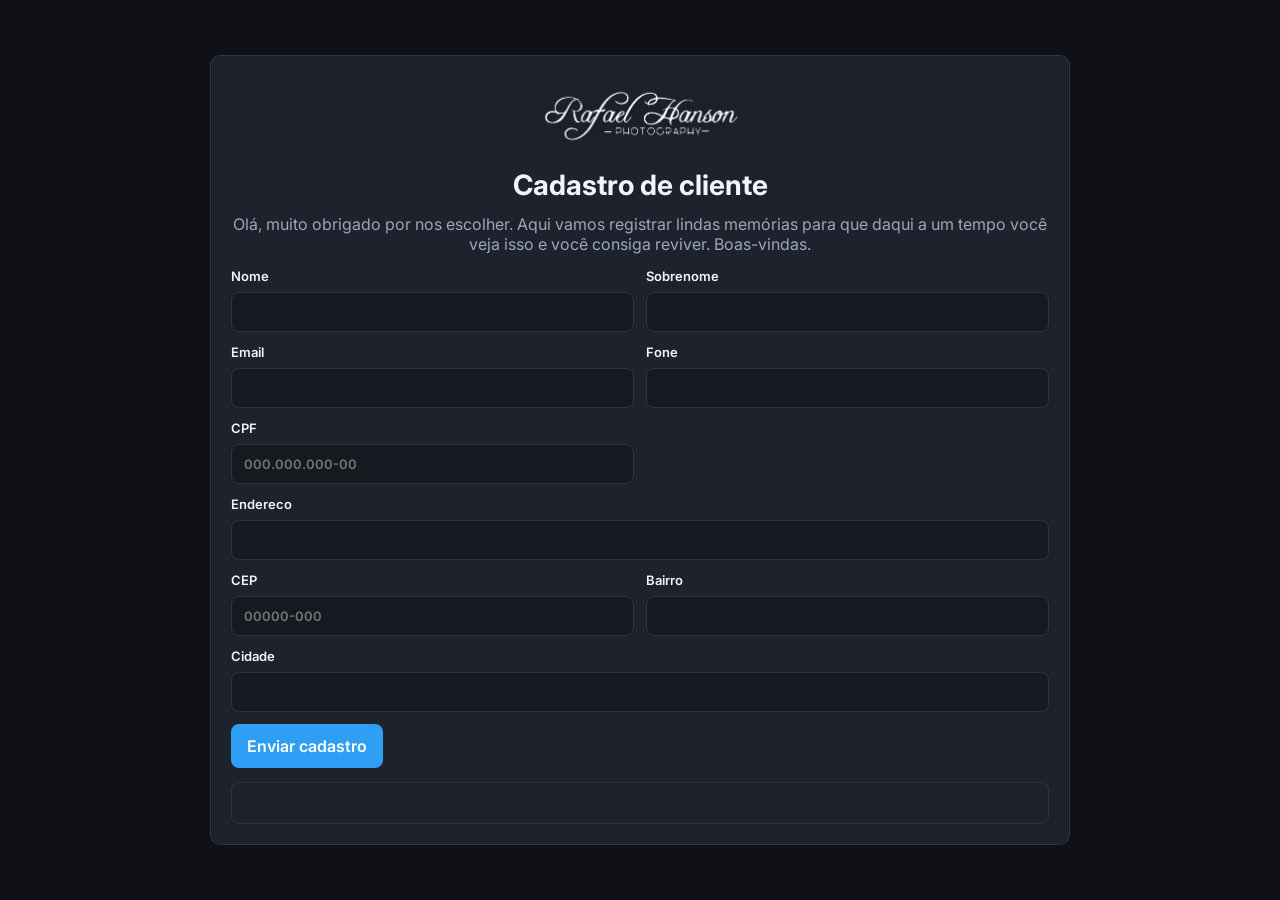
<file: cliente-intake.html>
<!DOCTYPE html>
<html lang="pt-BR">
<head>
  <meta charset="UTF-8">
  <meta name="viewport" content="width=device-width, initial-scale=1.0">
  <title>Cadastro de Cliente</title>
  <link rel="preconnect" href="https://fonts.googleapis.com">
  <link rel="preconnect" href="https://fonts.gstatic.com" crossorigin>
  <link href="https://fonts.googleapis.com/css2?family=Inter:wght@400;500;600;700&display=swap" rel="stylesheet">
  <style>
    :root {
      --bg: #0f1116;
      --panel: #1d222d;
      --line: #2f3540;
      --text: #f1f5fb;
      --muted: #9ca7ba;
      --primary: #2f9ff5;
      --ok: #8fd8af;
      --err: #f2a8a8;
    }

    * {
      box-sizing: border-box;
    }

    body {
      margin: 0;
      min-height: 100vh;
      background: var(--bg);
      color: var(--text);
      font-family: Inter, sans-serif;
      display: grid;
      place-items: center;
      padding: 18px;
    }

    .shell {
      width: min(860px, 100%);
      border: 1px solid var(--line);
      border-radius: 10px;
      background: var(--panel);
      padding: 20px;
      display: grid;
      gap: 14px;
    }

    h1 {
      margin: 0;
      font-size: 28px;
    }

    .brand {
      display: grid;
      justify-items: center;
      gap: 12px;
      text-align: center;
    }

    .brand img {
      width: min(220px, 68vw);
      height: auto;
      object-fit: contain;
      filter: drop-shadow(0 4px 10px rgba(0, 0, 0, 0.35));
    }

    p {
      margin: 0;
      color: var(--muted);
    }

    .grid {
      display: grid;
      gap: 12px;
      grid-template-columns: repeat(2, minmax(0, 1fr));
    }

    label {
      display: grid;
      gap: 8px;
      font-size: 13px;
      font-weight: 600;
    }

    .full {
      grid-column: 1 / -1;
    }

    input {
      width: 100%;
      border: 1px solid var(--line);
      border-radius: 8px;
      background: #161a20;
      color: var(--text);
      padding: 11px 12px;
      font: inherit;
    }

    input:focus {
      outline: 2px solid rgba(47, 159, 245, 0.2);
      border-color: var(--primary);
    }

    button {
      border: 0;
      border-radius: 8px;
      background: var(--primary);
      color: white;
      font: inherit;
      font-weight: 600;
      padding: 12px 16px;
      cursor: pointer;
      justify-self: start;
    }

    .feedback {
      border: 1px solid var(--line);
      border-radius: 8px;
      padding: 10px 12px;
      color: var(--muted);
      min-height: 42px;
    }

    .feedback.ok {
      color: var(--ok);
    }

    .feedback.err {
      color: var(--err);
    }

    @media (max-width: 760px) {
      .grid {
        grid-template-columns: 1fr;
      }
    }
  </style>
</head>
<body>
  <main class="shell">
    <section class="brand">
      <img src="logo-rafael.png" alt="Logo Rafael Hanson Photography">
      <h1>Cadastro de cliente</h1>
      <p>Olá, muito obrigado por nos escolher. Aqui vamos registrar lindas memórias para que daqui a um tempo você veja isso e você consiga reviver. Boas-vindas.</p>
    </section>

    <form id="intake-form" class="grid">
      <label>
        Nome
        <input name="first_name" required>
      </label>
      <label>
        Sobrenome
        <input name="last_name" required>
      </label>
      <label>
        Email
        <input name="email" type="email">
      </label>
      <label>
        Fone
        <input name="phone">
      </label>
      <label>
        CPF
        <input name="cpf" id="intake-cpf" maxlength="14" placeholder="000.000.000-00">
      </label>
      <label class="full">
        Endereco
        <input name="address" id="intake-address">
      </label>
      <label>
        CEP
        <input name="zip" id="intake-zip" maxlength="9" placeholder="00000-000">
      </label>
      <label>
        Bairro
        <input name="district" id="intake-district">
      </label>
      <label class="full">
        Cidade
        <input name="city" id="intake-city">
      </label>

      <button type="submit">Enviar cadastro</button>
    </form>

    <div id="intake-feedback" class="feedback"></div>
  </main>

  <script src="intake-config.js"></script>
  <script src="cliente-intake.js"></script>
</body>
</html>
</file>
